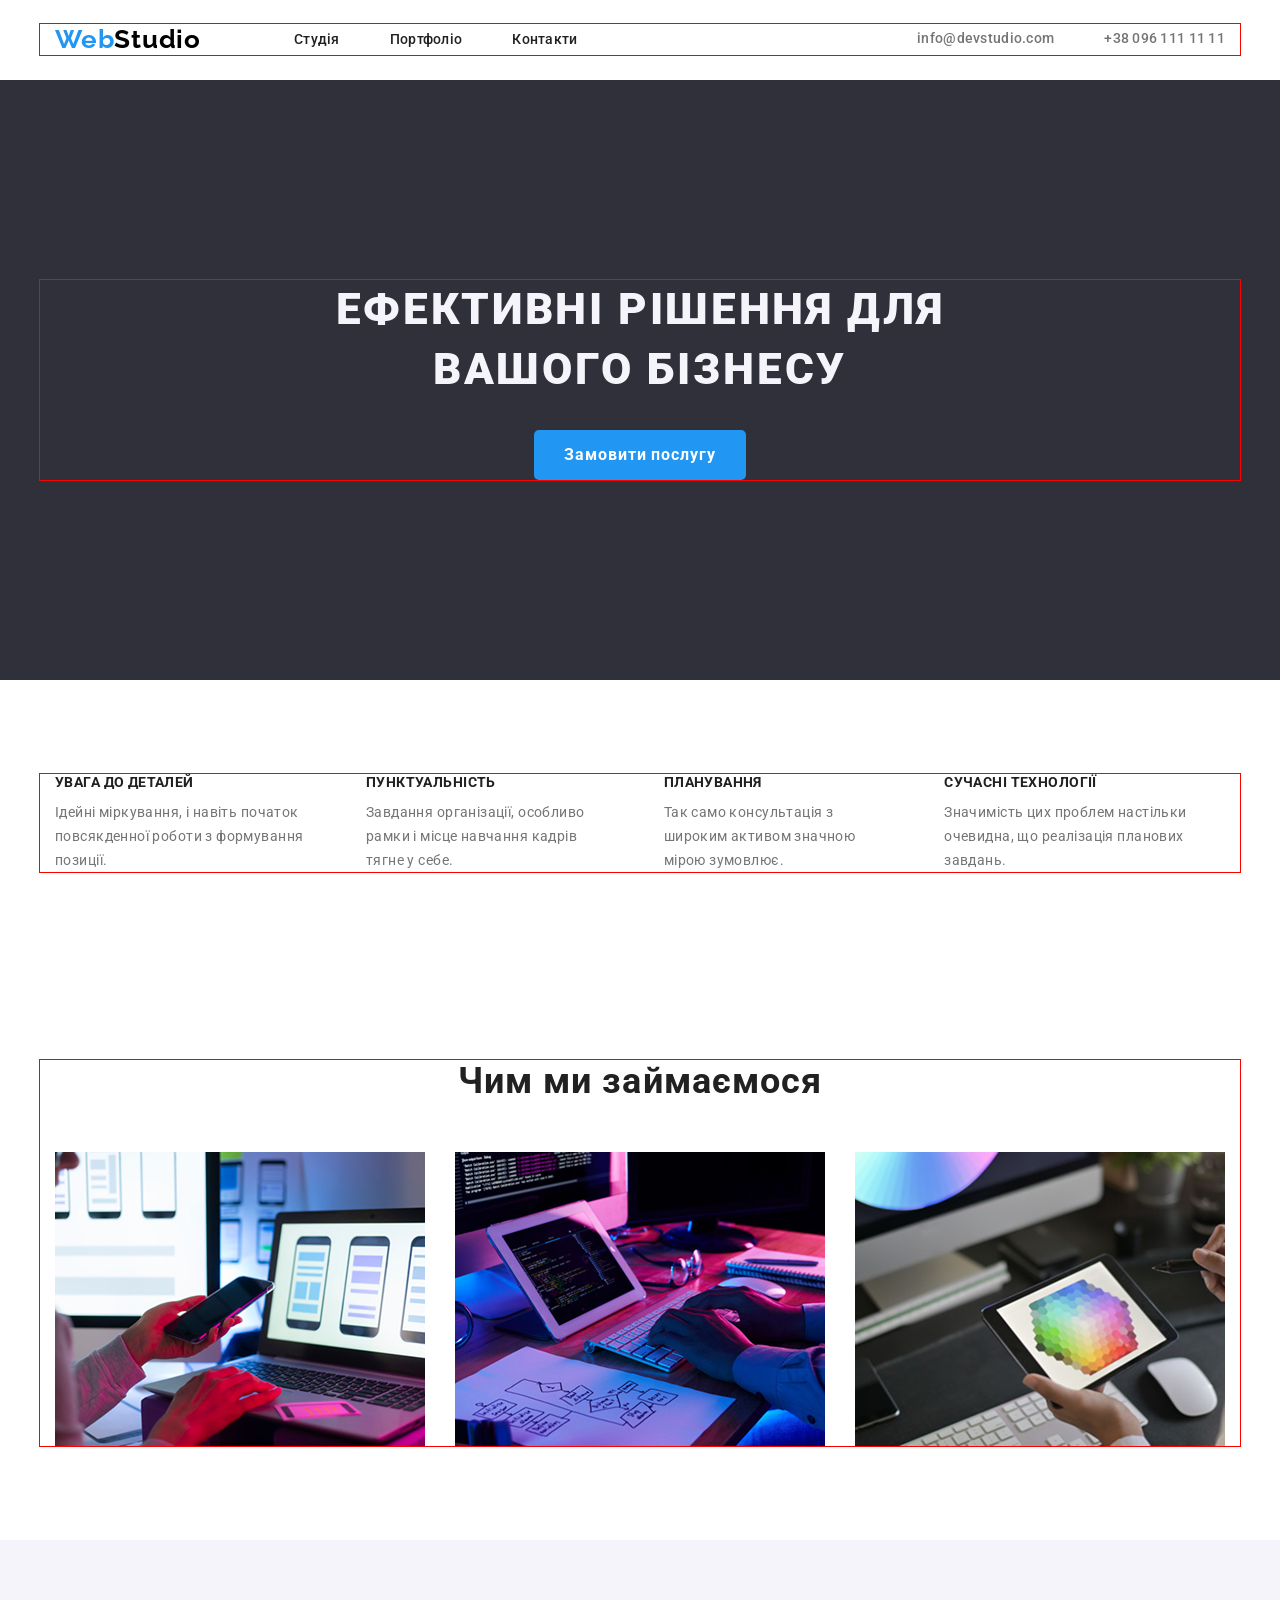
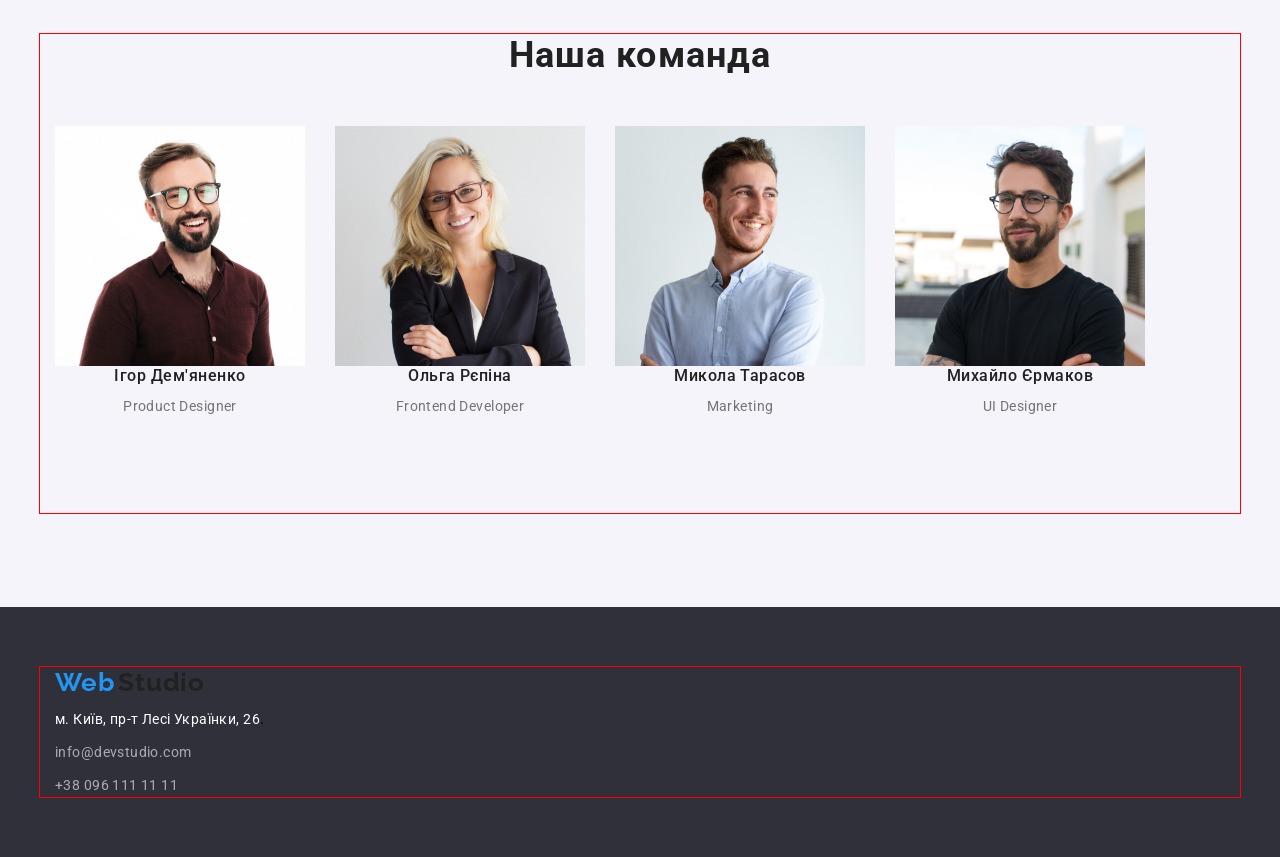
<file: index.html>
<!DOCTYPE html>
<html lang="en">
<head>
    <meta charset="UTF-8">
    <meta name="viewport" content="width=device-width, initial-scale=1.0">
    <title>WebStudio</title>
    <link rel="preconnect" href="https://fonts.googleapis.com">
<link rel="preconnect" href="https://fonts.gstatic.com" crossorigin>
<link href="https://fonts.googleapis.com/css2?family=Raleway:ital,wght@0,100..900;1,100..900&family=Roboto:ital,wght@0,100..900;1,100..900&display=swap" rel="stylesheet">
<link rel="stylesheet" href="https://cdnjs.cloudflare.com/ajax/libs/modern-normalize/3.0.1/modern-normalize.min.css" integrity="sha512-q6WgHqiHlKyOqslT/lgBgodhd03Wp4BEqKeW6nNtlOY4quzyG3VoQKFrieaCeSnuVseNKRGpGeDU3qPmabCANg==" crossorigin="anonymous" referrerpolicy="no-referrer" />    
<link rel="stylesheet" href="./css/reset.css">
<link rel="stylesheet" href="./css/style.css">
<link rel="stylesheet" href="./pages/about.html">
</head>
<body>


   <header class="header">
   <div class="container header-wrap">
<a href="./index.html" class="logo">
  Web<span class="logo-part">Studio</span>
</a>
 
    <nav class="header-navigation">

        <ul class="header-list">

    
    <li class="header-items"><a href="./index.html" class="header-detales">Студія</a></li>
    <li class="header-items"><a href="./pages/about.html" class="header-detales">Портфоліо</a></li>
    <li class="header-items"><a href="#" class="header-detales">Контакти</a></li>
</ul>
</nav>
<ul class="header-contacts">
    <li class="header-contact">
        <a href="mailto:info@devstudio.com" class="adventages-list">info@devstudio.com</a>
    </li>
    <li class="header-contact"> 
         <a href="tel:+380961111111" class="adventages-list">+38 096 111 11 11</a>
    </li>
</ul>
 </div>
</nav>
   </header>

   <main class="main">
    <section class="hero">
        <div class="container">
<h1 class="hero-title">Ефективні рішення для вашого бізнесу</h1>
<button type="button" class="main-button">Замовити послугу</button>
</div>
</section>
<section class="adventages">
    <div class="container">
<h2 class="adventages-titles"></h2>



<ul class="adventages-listes">
    <li class="adventages-items">
        <h3 class="title">УВАГА ДО ДЕТАЛЕЙ</h3>
    <p class="hero-text">Ідейні міркування, і навіть початок повсякденної роботи з формування позиції.</p>
 </li>
    <li class="main-items">
<h3 class="title">ПУНКТУАЛЬНІСТЬ</h3>
<p class="hero-text">Завдання організації, особливо рамки і місце навчання кадрів тягне у себе.</p>
    </li>
    <li class="main-items">
<h3 class="title">ПЛАНУВАННЯ</h3>
<p class="hero-text">Так само консультація з широким активом значною мірою зумовлює.</p>
    </li>
    <li class="main-items">
<h3 class="title">СУЧАСНІ ТЕХНОЛОГІЇ</h3>
<p class="hero-text">Значимість цих проблем настільки очевидна, що реалізація планових завдань.</p>
    </li>
</ul>
</div>
</section>
<section class="work">
    <div class="container">
<h2 class="work-title">Чим ми займаємося</h2>
<ul class="work-list">
<li class="work-item"><img src="./pages/images/imgfv.png" class="work-image" alt="image" ></li>
<li class="work-item"><img src="./pages/images/img.png" class="work-image" alt="image" ></li>
<li class="work-item"><img src="./pages/images/image.png" class="work-image" alt="imggg" ></li>
</ul>
</div>
</section>
<section class="team">
    <div class="container">
<h2 class="team-title">Наша команда</h2>
<ul class="team-list">
    <li class="team-item">
        <div class="team-card">
        <img src="./pages/images/imgman.jpg" alt="mann" class="team-image" width="250">
        <h3 class="main-person">Ігор Дем'яненко</h3>
        <p class="team-caption">
            Product Designer
        </p> 
    </div>   
    </li>
    <li class="team-item">
        <div class="team-card">
<img src="./pages/images/woman.jpg" alt="woman" width="250">
<h3 class="main-person">Ольга Рєпіна</h3>
<p class="team-caption">Frontend Developer</p>
</div>
    </li>
    <li class="team-item">
        <div class="team-card">
<img src="./pages/images/mantwo.jpg" alt="mantwo" width="250">
<h3 class="main-person">Микола Тарасов</h3>
<p class="team-caption">Marketing</p>
</div>
    </li>
    <li class="team-item">
        <div class="team-card">
        <img src="./pages/images/manthree.jpg" alt="manthree" width="250">
        <h3 class="main-person">Михайло Єрмаков</h3>
        <p class="team-caption">UI Designer</p>
        </div>
    </li>
</ul>


</div>
</section>
   </main>




<footer class="footer">
    <div class="container">
  <a href="/index.html" class="logo">Web</a>
<span class="logo-part"> <a href="#">Studio</a></span>


    <address class="footer-address">

    <ul class="footer-list">
<li class="footer-items"><a href="https://www.google.com.ua/maps/search/%D0%BC.+%D0%9A%D0%B8%D1%97%D0%B2,+%D0%BF%D1%80-%D1%82+%D0%9B%D0%B5%D1%81%D1%96+%D0%A3%D0%BA%D1%80%D0%B0%D1%97%D0%BD%D0%BA%D0%B8,+26/@50.4758888,30.4320272,18780m/data=!3m2!1e3!4b1?hl=uk&entry=ttu&g_ep=EgoyMDI2MDQwNy4wIKXMDSoASAFQAw%3D%3D" target="_blank" class="footer-link">м. Київ, пр-т Лесі Українки, 26</a>.</li>
<li class="footer-items"><a href="mailto:info@devstudio.com" class="footer-mail">info@devstudio.com</a></li>
<li class="footer-items"><a href="tel:+380961111111" class="footer-number">+38 096 111 11 11</a></li>

</ul>
</address>

   </footer>
</body>
</html>
</file>
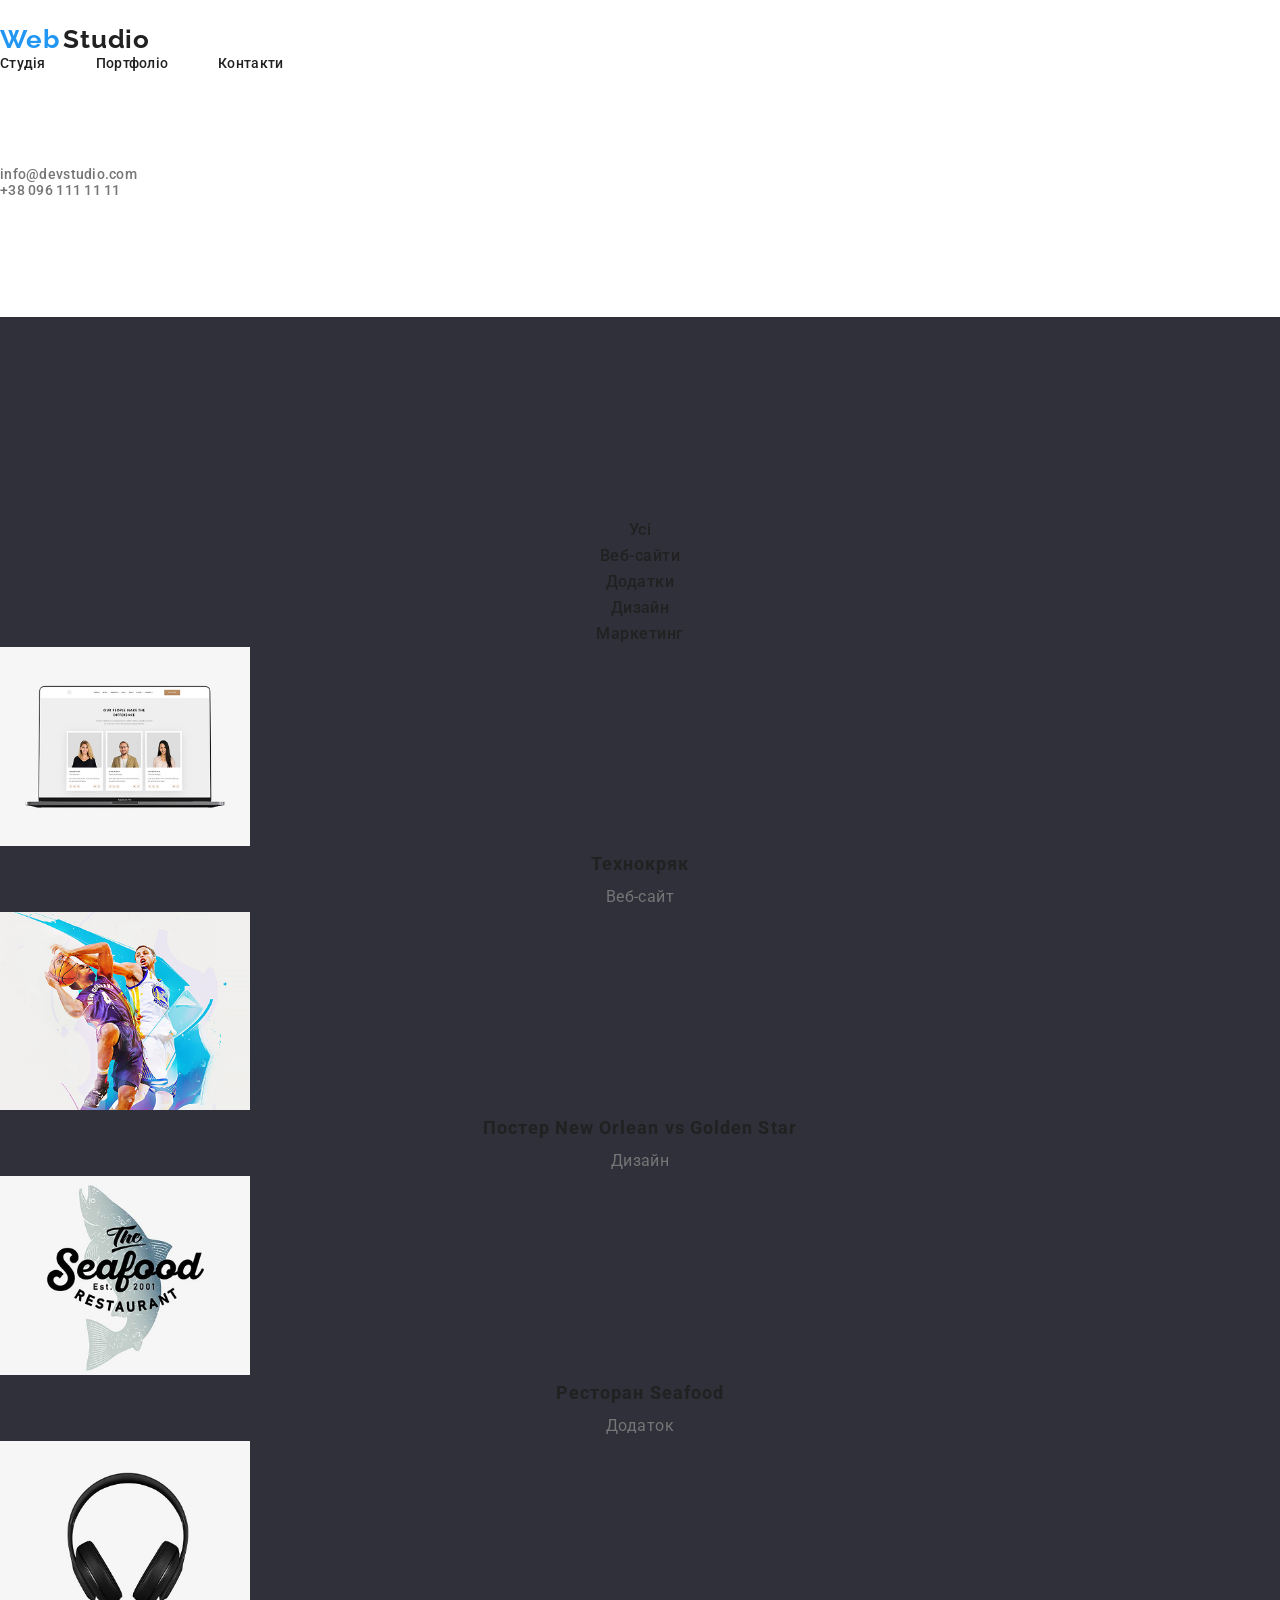
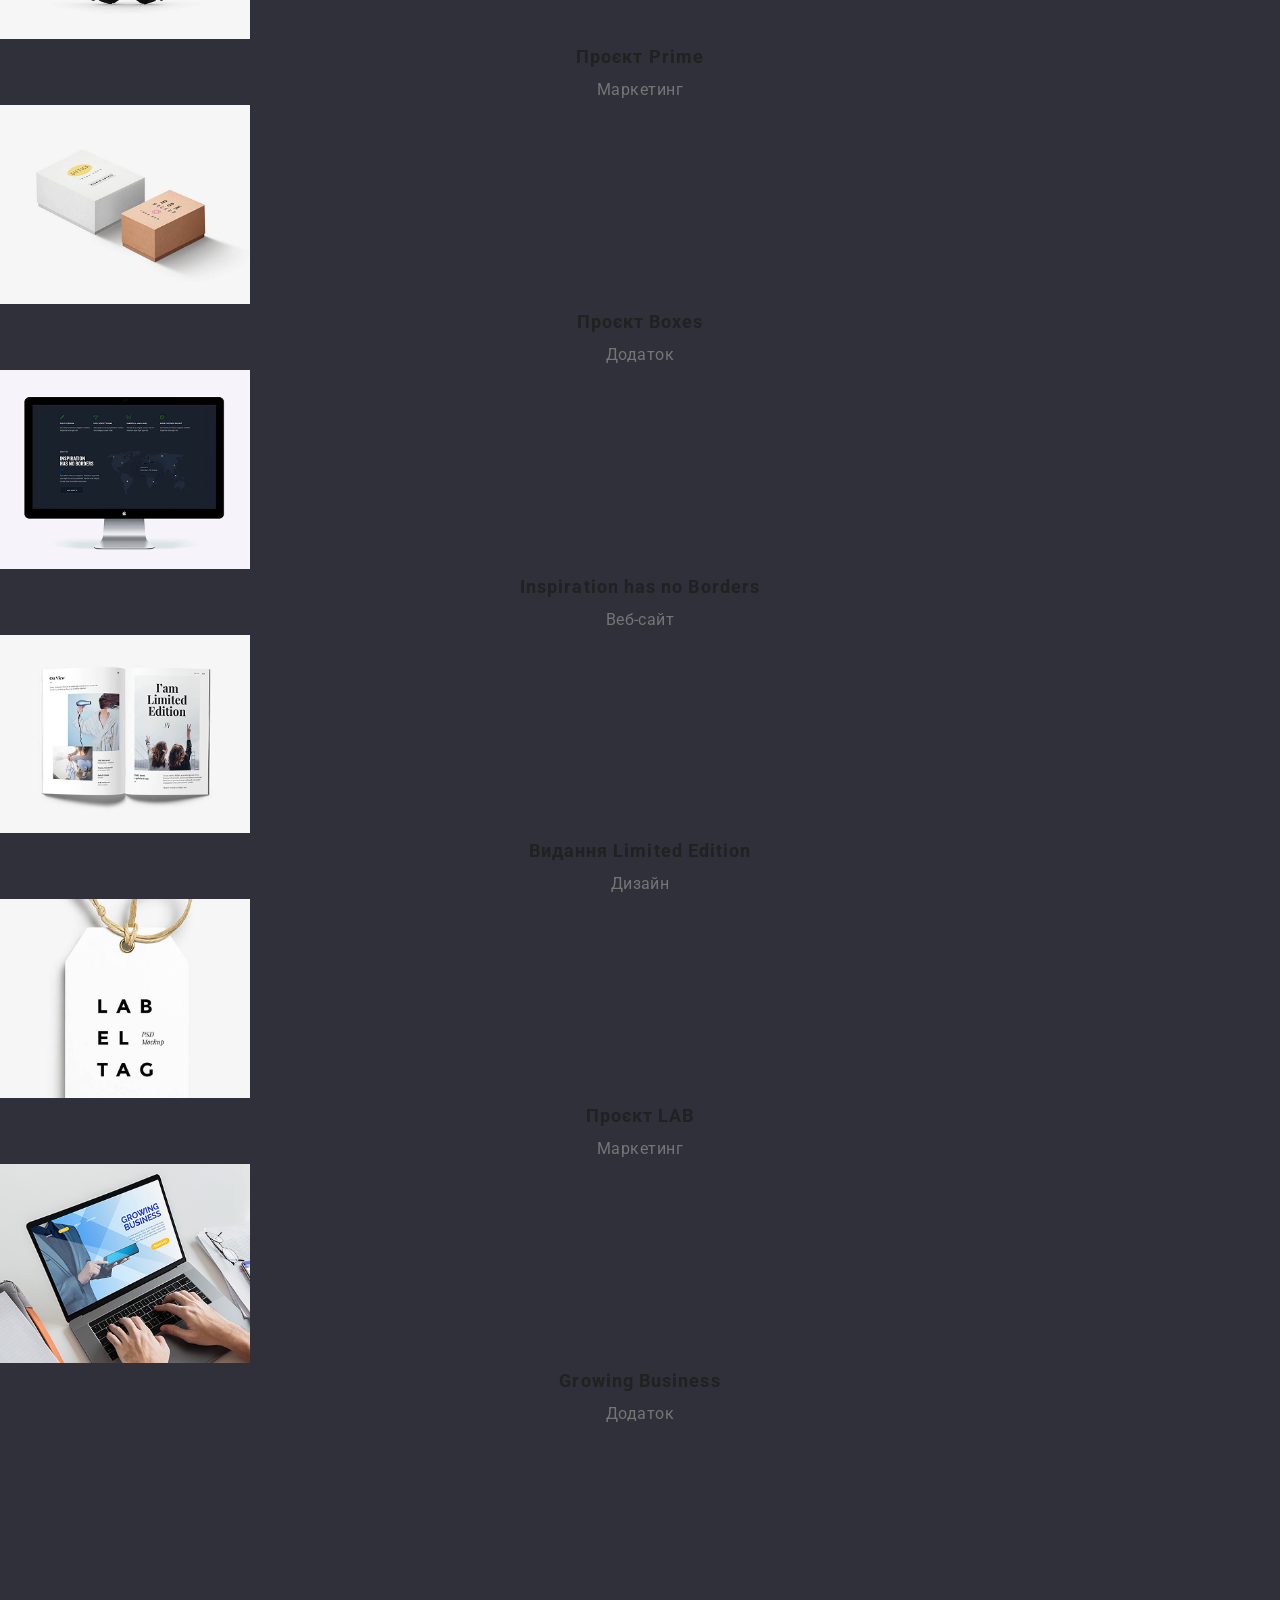
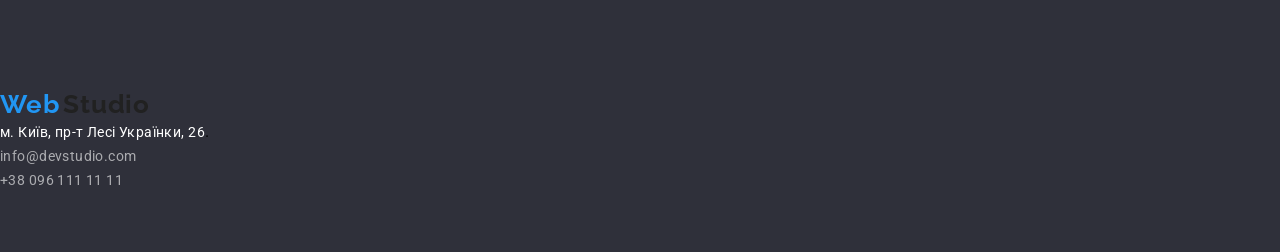
<file: pages/about.html>
<!DOCTYPE html>
<html lang="en">
<head>
    <meta charset="UTF-8">
    <meta name="viewport" content="width=device-width, initial-scale=1.0">
    <title>Document</title>
    <link rel="preconnect" href="https://fonts.googleapis.com">
<link rel="preconnect" href="https://fonts.gstatic.com" crossorigin>
<link href="https://fonts.googleapis.com/css2?family=Raleway:ital,wght@0,100..900;1,100..900&family=Roboto:ital,wght@0,100..900;1,100..900&display=swap" rel="stylesheet">
<link rel="stylesheet" href="https://cdnjs.cloudflare.com/ajax/libs/modern-normalize/3.0.1/modern-normalize.min.css">
<link rel="stylesheet" href="../css/reset.css">  
<link rel="stylesheet" href="../css/style.css">
</head>
<body>
    <header class="header">
         

<a href="/index.html" class="logo">Web</a>
<span class="logo-part" > <a href="#">Studio</a></span>

    <nav class="header-navigation">
<ul class="header-list">
    <li class="header-items"><a href="../index.html" class="header-detales">Студія</a></li>
    <li class="header-items"><a href="../pages/about.html" class="header-detales">Портфоліо</a></li>
    <li class="header-items"><a href="#" class="header-detales">Контакти</a></li>
</ul>
</nav>
<ul class="adventages">
    <li class="adventages-list"><a href="mailto:info@devstudio.com" class="adventages-list">info@devstudio.com</a></li>
    <li class="adventages-list"><a href="tel:+380961111111" class="adventages-list">+38 096 111 11 11</a>
    </li> 
</ul>
   </header>

<main>

<section class="hero">
<nav class="main-navigation">
    <ul class="main-list">
        <li class="main-item"><a href="#">Усі</a></li>
        <li class="main-item"><a href="#">Веб-сайти</a></li>
        <li class="main-item"><a href="#">Додатки</a></li>
        <li class="main-item"><a href="#">Дизайн</a></li>
        <li class="main-item"><a href="#">Маркетинг</a></li>
    </ul>
</nav>

<ul class="main-info">
    <li class="main-items">
<img src="./images/imglaptop.png" alt="imglaptop" class="main-infoimage" width="250">
<h3 class="main-caption">Технокряк</h3>
<p class="main-text">Веб-сайт</p>
    </li>
    
    <li class="main-items">
<img src="./images/imgbasketball.png" alt="imgbasketball" class="main-infoimage" width="250">
<h3 class="main-caption">Постер New Orlean vs Golden Star</h3>
<p class="main-text">Дизайн</p>
    </li>
    
    <li class="main-items">
<img src="./images/imgseafood.png" alt="imgseafood" class="main-infoimage" width="250">
<h3 class="main-caption">Ресторан Seafood</h3>
<p class="main-text">Додаток</p>    
</li>
    
    <li class="main-items">
<img src="./images/imgheadphones.png" alt="imgheadphones" class="main-infoimage" width="250">
<h3 class="main-caption">Проєкт Prime</h3>
<p class="main-text">Маркетинг</p>
    </li>
    
    <li class="main-items">
<img src="./images/imgboxes.png" alt="imgboxes" class="main-infoimage" width="250">
<h3 class="main-caption">Проєкт Boxes</h3>
<p class="main-text">Додаток</p>
    </li>
    
    <li class="main-items">
<img src="./images/imgmonitor.png" alt="imgmonitor" class="main-infoimage" width="250">
<h3 class="main-caption">Inspiration has no Borders</h3>
<p class="main-text">Веб-сайт</p>
    </li>
    
    <li class="main-items">
<img src="./images/imgbooks.png" alt="imgbooks" class="main-infoimage" width="250">
<h3 class="main-caption">Видання Limited Edition</h3>
<p class="main-text">Дизайн</p>
    </li>
    
    <li class="main-items">
<img src="./images/imgticket.png" alt="imgticket" class="main-infoimage" width="250">
<h3 class="main-caption">Проєкт LAB</h3>
<p class="main-text">Маркетинг</p>
    </li>
    
    <li class="main-items">
<img src="./images/imgworkinginlaptop.png" alt="imgworkinginlaptop" class="main-infoimage" width="250">
<h3 class="main-caption">Growing Business</h3>
<p class="main-text">Додаток</p>
    </li>
</ul>

</section>

</main>

<footer class="footer">
<a href="/index.html" class="logo">Web</a>
<span class="logo-part" > <a href="#">Studio</a></span>


    <address class="footer-address">




    <ul>
<li class="footer-item"><a href="https://www.google.com.ua/maps/search/%D0%BC.+%D0%9A%D0%B8%D1%97%D0%B2,+%D0%BF%D1%80-%D1%82+%D0%9B%D0%B5%D1%81%D1%96+%D0%A3%D0%BA%D1%80%D0%B0%D1%97%D0%BD%D0%BA%D0%B8,+26/@50.4758888,30.4320272,18780m/data=!3m2!1e3!4b1?hl=uk&entry=ttu&g_ep=EgoyMDI2MDQwNy4wIKXMDSoASAFQAw%3D%3D" target="_blank" class="footer-link">м. Київ, пр-т Лесі Українки, 26</a>.</li>
<li class="footer-item"><a href="mailto:info@devstudio.com" class="footer-mail">info@devstudio.com</a></li>
<li class="footer-item"><a href="tel:+380961111111" class="footer-number">+38 096 111 11 11</a></li>
</ul>
</address>
   </footer>


</body>
</html>
</file>
<file: css/style.css>
:root{
--header-color:#2196F3;
--mainul-color:#212121;
--mainulfon-color:#F5F4FA;
--mainli-color:#757575;
--footer-color:#FFFFFF;
--logo-color:#000;
--footer-text-color: rgba(255, 255, 255, 0.6);
--background-footer-color: #2F303A;
}

body{
    font-family: "Roboto", sans-serif; 
margin: 0;
}


.logo {
  
color: var(--header-color);
font-family: "Raleway", sans-serif;
font-size: 26px;
font-style: normal;
font-weight: 700;
line-height: 1.19;
letter-spacing: 0.78px;
text-decoration: none;


}


.logo-part{
    color: var(--logo-color);
font-family: Raleway;
font-size: 26px;
font-style: normal;
font-weight: 700;
line-height: normal;
letter-spacing: 0.78px;
 margin-right: 93px;

}



.header-item {
    color: var(--logo-color);
font-size: 14px;
font-style: normal;
font-weight: 500;
line-height: 1.14;
letter-spacing: 0.28px;
text-decoration: none;
}

.adventages-list{
color: var(--mainli-color);
font-family: Roboto;
font-size: 14px;
font-style: normal;
font-weight: 500;
line-height: normal;
letter-spacing: 0.28px;
display: flex;
gap: 30px;




}


.adventages-listes{
    gap: 30px;
display: flex
}

.adventages{
    padding-top: 94px;
    padding-bottom: 94px;
}


.hero-title{
      margin-left: auto;
    margin-right: auto;
color: var(--mainulfon-color);
text-align: center;
font-size: 44px;
font-style: normal;
font-weight: 900;
line-height: 1.36;
letter-spacing: 2.64px;
text-transform: uppercase;
    width: 696px;
    margin-bottom: 30px;

}

.team-caption{
    color: var(--mainli-color);
font-size: 14px;
font-style: normal;
font-weight: 400;
line-height: 1.71;
letter-spacing: 0.42px;
text-align: center;
margin-top: 10px;

}


.footer-items:hover{
    color: var(--footer-color);
font-size: 14px;
font-style: normal;
font-weight: 400;
line-height: 1.71;
letter-spacing: 0.42px;

}

.main-item:hover{
    color: var(--mainul-color);
font-size: 16px;
font-style: normal;
font-weight: 500;
line-height: 1.62;
letter-spacing: 0.48px;
}


.header-detales{
color: var(--mainul-color);
font-size: 14px;
font-style: normal;
font-weight: 500;
line-height: 1.14;
letter-spacing: 0.28px;


}

.adventages-titles{
    color: var(--mainli-color);
font-size: 14px;
font-weight: 500;
line-height: normal;
letter-spacing: 0.28px;
}



.header-contact a {
    color: var(--mainli-color);
font-size: 14px;
font-style: normal;
font-weight: 500;
line-height: 1.14;
letter-spacing: 0.28px;
text-decoration: none;

}

.header-contact a:hover{
    color: var(--header-color);
}

.main-button{
    color: var(--footer-color);
    background-color: var(--header-color);
text-align: center;
font-size: 16px;
font-style: normal;
font-weight: 700;
line-height: 1.87;
letter-spacing: 0.96px;
border-radius: 5px;
padding: 10px 30px;
border: none;
}



a{
    color: var(--mainul-color);
    text-decoration: none;
}
a:hover{
    color: var(--header-color);
}



.hero{
    background-color: var(--background-footer-color);
 text-align: center;
    background-color: var(--background-footer-color);
    padding-bottom: 200px;
    padding-top: 200px;
    
}




.footer-logo{
    color: #000;
font-family: Raleway;
font-size: 26px;
font-style: normal;
font-weight: 700;
line-height: normal;
letter-spacing: 0.78px;
}







.title{
    color: var(--mainul-color);
font-size: 14px;
font-style: normal;
font-weight: 700;
line-height: normal;
letter-spacing: 0.42px;
text-transform: uppercase;

}


.header-items{
    color: var(--logo-color);
font-size: 14px;
font-weight: 500;
line-height: normal;
letter-spacing: 0.28px;

}



.header-items:hover{
     color: var(--header-color); 
    }


    .hero-text{
        color: var(--mainli-color);
padding-top: 10px;
font-size: 14px;
font-style: normal;
font-weight: 400;
line-height: 24px;
letter-spacing: 0.42px;
padding-right: 30px;

    }

    .work-title{
        color:var(--mainul-color);
font-size: 36px;
font-style: normal;
font-weight: 700;
line-height: normal;
letter-spacing: 1.08px;
text-align: center;
margin-bottom: 50px;
    }





    .team-title{
        color:var(--mainul-color);
font-size: 36px;
font-style: normal;
font-weight: 700;
line-height: normal;
letter-spacing: 1.08px;
   text-align: center;
   margin-bottom: 50px;
 }

.team{
    padding-top: 94px;
    padding-bottom: 94px;
background-color: var(--mainulfon-color);
}






 .main-person{
    color: var(--mainul-color);
font-size: 16px;
font-style: normal;
font-weight: 500;
line-height: normal;
letter-spacing: 0.48px;
text-align: center;
 }



.main-item{
    color:var(--mainul-color);
font-size: 16px;
font-style: normal;
font-weight: 500;
line-height: 26px;
letter-spacing: 0.48px;

}

.main-caption{
    color: var(--mainul-color);
font-size: 18px;
font-style: normal;
font-weight: 700;
line-height: 36px;
letter-spacing: 1.08px;

}

.main-text{
    color: var(--mainli-color);

font-size: 16px;
font-style: normal;
font-weight: 400;
line-height: 30px;
letter-spacing: 0.48px;

}

.footer-link{
    color: var(--footer-color);
font-family: Roboto;
font-size: 14px;
font-style: normal;
font-weight: 400;
line-height: 24px;
letter-spacing: 0.42px;

}







footer{
  padding-top: 60px;
  padding-bottom: 60px;
    background-color: var(--background-footer-color);
}


.footer-mail{
   color: var(--footer-text-color);
font-size: 14px;
font-style: normal;
font-weight: 400;
line-height: 24px;
letter-spacing: 0.42px;
}

.footer-number{
    color: var(--footer-text-color);
font-size: 14px;
font-style: normal;
font-weight: 400;
line-height: 24px;
letter-spacing: 0.42px;
}


.container{
    width: 1200px;
 margin: 0 auto;
    outline: 1px solid red;
    padding-left: 15px;
    padding-right: 15px;
}

.header{
    padding-top: 24px;
    padding-bottom: 25px;
}

.header-wrap{
    display: flex;
    align-items: center;
}


.header-list{
    display: flex;
    gap: 50px;
   
  


}

.header-contact{
     margin-left: px;
     
     
}

.header-contacts {
    display: flex;
    gap: 50px;
    margin-left: auto;
    
}




.header-contact:first-child{
    margin-left: 0;
    
}





.header-navigation{
    display: flex;
    align-items: center;
   
}


.work-list{
    display: flex;
justify-content: center;
gap: 30px;
}





.work-item{
    margin-left: 0;
width: 370px;
height: 294px;
}



.team-list{
    display: flex;
    padding-bottom: 94px;
    gap: 30px;
}



.footer-items{
   margin-top: 9px;
}


.work{
    padding: 94px 0;
}


.logo-part :hover{
    color: var(--footer-color);
}
</file>
